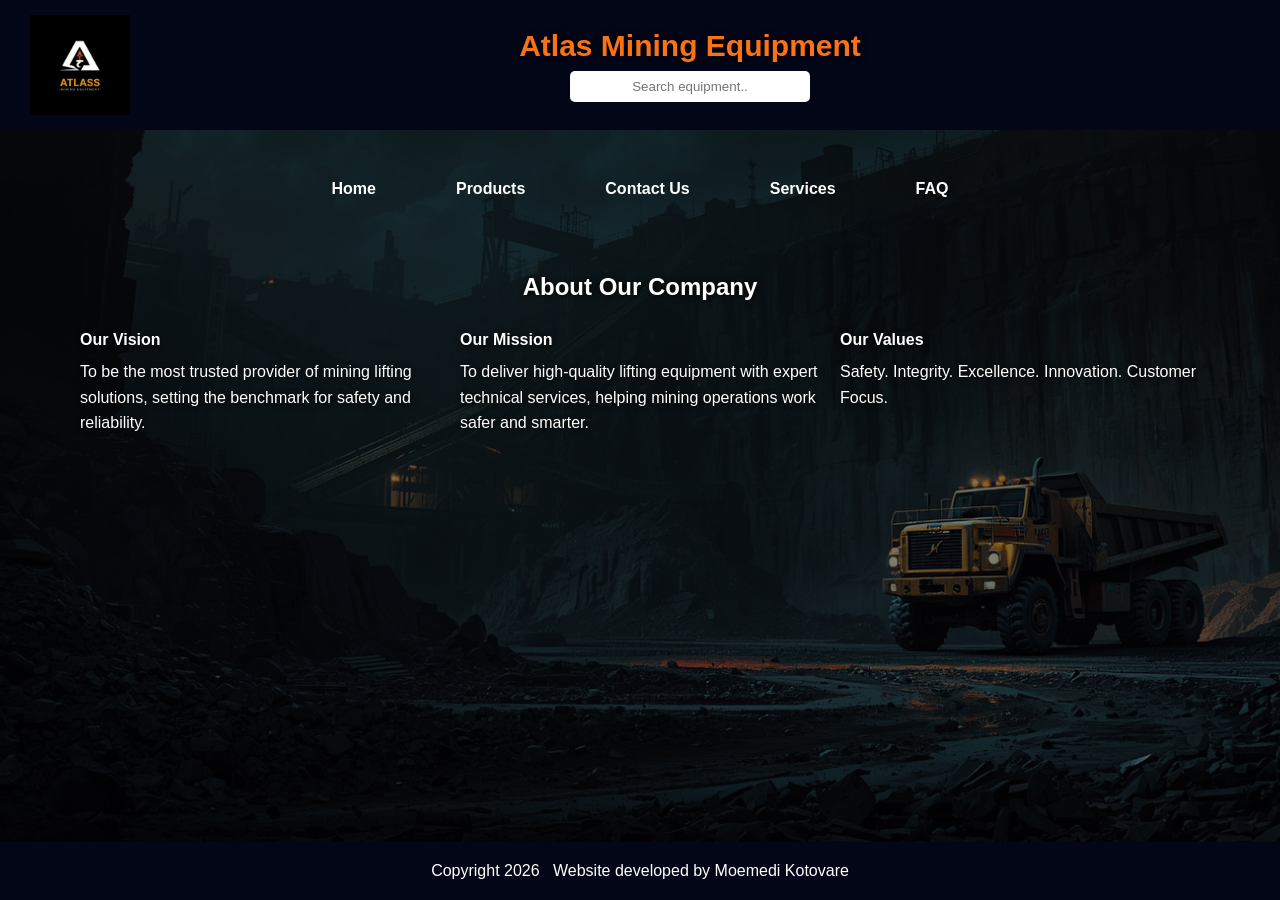
<file: index.html>
<!DOCTYPE html>
<html lang="en">
<head>
    <meta charset="UTF-8">
    <meta name="viewport" content="width=device-width, initial-scale=1.0">
    <title>Atlas Mining Equipment</title>
    <link rel="stylesheet" href="style.css">
</head>
<body>

    <!-- Header -->
    <header>
        <img src="Atlass Mining Equipment Logo.png" alt="Company Logo" width="100" height="100">
        <div class="center-content">
            <h1>Atlas Mining Equipment</h1>
            <input type="text" placeholder="Search equipment..">
        </div>
    </header>

    <!-- Navigation -->
    <nav>
        <ul>
            <li><a href="index.html">Home</a></li>
            <li><a href="products.html">Products</a></li>
            <li><a href="contact us.html">Contact Us</a></li>
            <li><a href="services.html">Services</a></li>
            <li><a href="faq.html">FAQ</a></li>
        </ul>
    </nav>

    <!-- Main content grows to push footer down -->
    <main>

        <!-- About -->
        <section id="about">
            <h3>About Our Company</h3>
            <div class="vmv-grid">

                <div>
                    <h4>Our Vision</h4>
                    <p>To be the most trusted provider of mining lifting solutions, setting the benchmark for safety and reliability.</p>
                </div>

                <div>
                    <h4>Our Mission</h4>
                    <p>To deliver high-quality lifting equipment with expert technical services, helping mining operations work safer and smarter.</p>
                </div>

                <div>
                    <h4>Our Values</h4>
                    <p>Safety. Integrity. Excellence. Innovation. Customer Focus.</p>
                </div>

            </div>
        </section>

    </main>

    <!-- Footer -->
    <footer>
        Copyright 2026 &nbsp; Website developed by Moemedi Kotovare
    </footer>
    <script>
    document.querySelector('input').onkeypress = function(e) {
        if (e.key === 'Enter')
            window.location.href = 'products.html?search=' + this.value;
    }
</script>

</body>
</html>
</file>
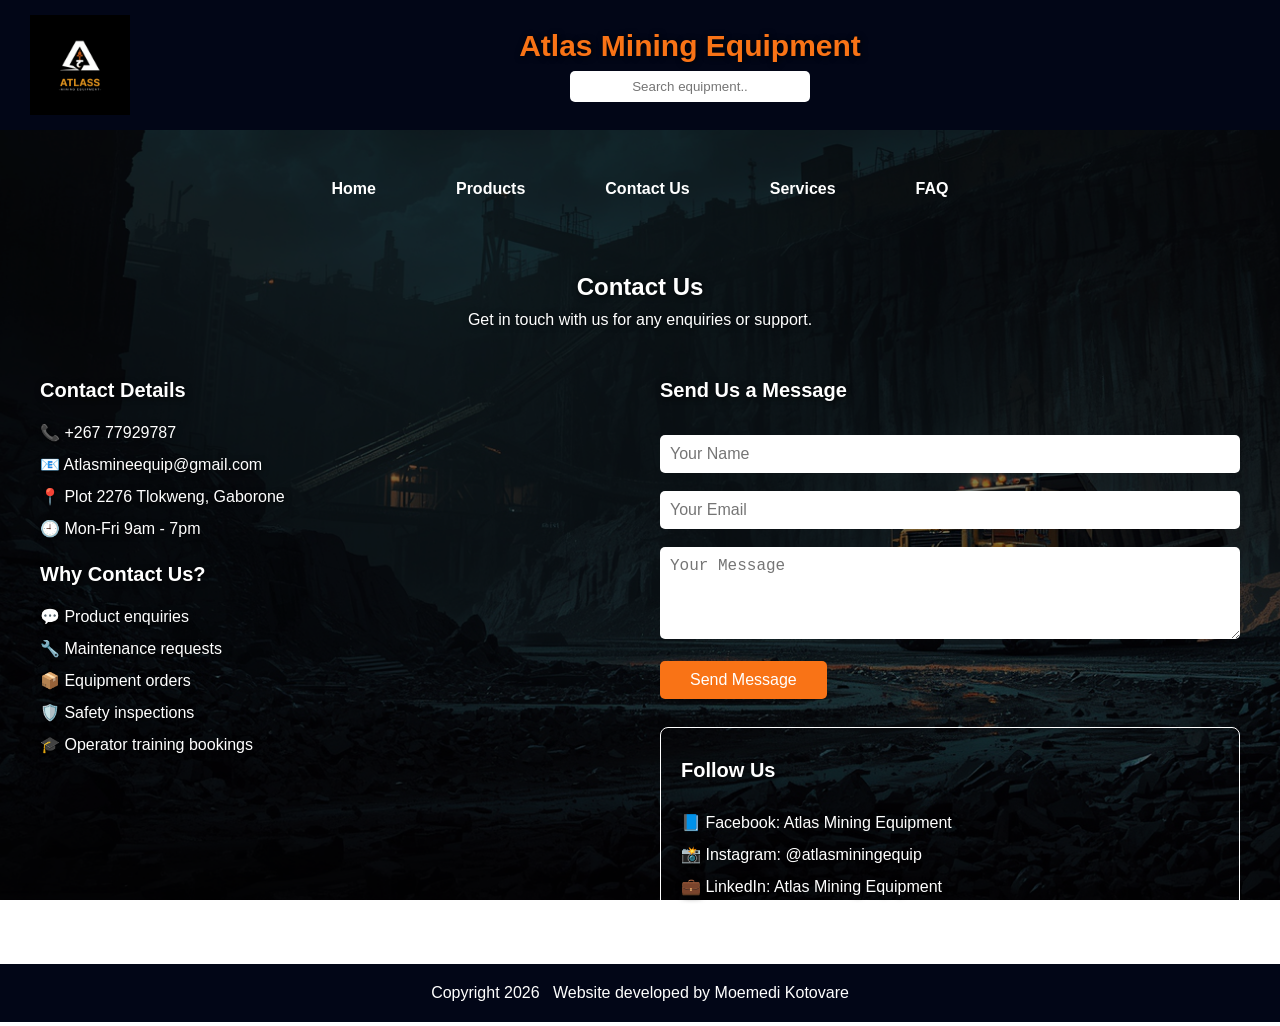
<file: contact us.html>
<!DOCTYPE html>
<html lang="en">
<head>
    <meta charset="UTF-8">
    <meta name="viewport" content="width=device-width, initial-scale=1.0">
    <title>Contact Us - Atlas Mining Equipment</title>
    <link rel="stylesheet" href="style.css">
</head>
<body>

    <!-- Header -->
    <header>
        <img src="Atlass Mining Equipment Logo.png" alt="Company Logo" width="100" height="100">
        <div class="center-content">
            <h1>Atlas Mining Equipment</h1>
            <input type="text" placeholder="Search equipment..">
        </div>
    </header>

    <!-- Navigation -->
    <nav>
        <ul>
            <li><a href="index.html">Home</a></li>
            <li><a href="products.html">Products</a></li>
            <li><a href="contact us.html">Contact Us</a></li>
            <li><a href="services.html">Services</a></li>
            <li><a href="faq.html">FAQ</a></li>
        </ul>
    </nav>

    <main>

        <section id="contact">
            <h3>Contact Us</h3>
            <p>Get in touch with us for any enquiries or support.</p>
        </section>

        <div class="contact-grid">

            <!-- Left: Contact Details -->
            <div>
                <h4>Contact Details</h4>
                <p>📞 +267 77929787</p>
                <p>📧 Atlasmineequip@gmail.com</p>
                <p>📍 Plot 2276 Tlokweng, Gaborone</p>
                <p>🕘 Mon-Fri 9am - 7pm</p>
                <br>
                <h4>Why Contact Us?</h4>
                <p>💬 Product enquiries</p>
                <p>🔧 Maintenance requests</p>
                <p>📦 Equipment orders</p>
                <p>🛡️ Safety inspections</p>
                <p>🎓 Operator training bookings</p>
            </div>

            <!-- Right: Form + Social Media -->
            <div>
                <h4>Send Us a Message</h4><br>
                <input type="text" placeholder="Your Name"><br><br>
                <input type="email" placeholder="Your Email"><br><br>
                <textarea rows="4" placeholder="Your Message"></textarea><br><br>
                <button type="submit">Send Message</button>

                <br><br>

                <div class="address-card">
                    <h4>Follow Us</h4>
                    <p>📘 Facebook: Atlas Mining Equipment</p>
                    <p>📸 Instagram: @atlasminingequip</p>
                    <p>💼 LinkedIn: Atlas Mining Equipment</p>
                </div>
            </div>

        </div>

    </main>

    <!-- Footer -->
    <footer>
        Copyright 2026 &nbsp; Website developed by Moemedi Kotovare
    </footer>
    <script>
    document.querySelector('input').onkeypress = function(e) {
        if (e.key === 'Enter')
            window.location.href = 'products.html?search=' + this.value;
    }
</script>

</body>
</html>
</file>
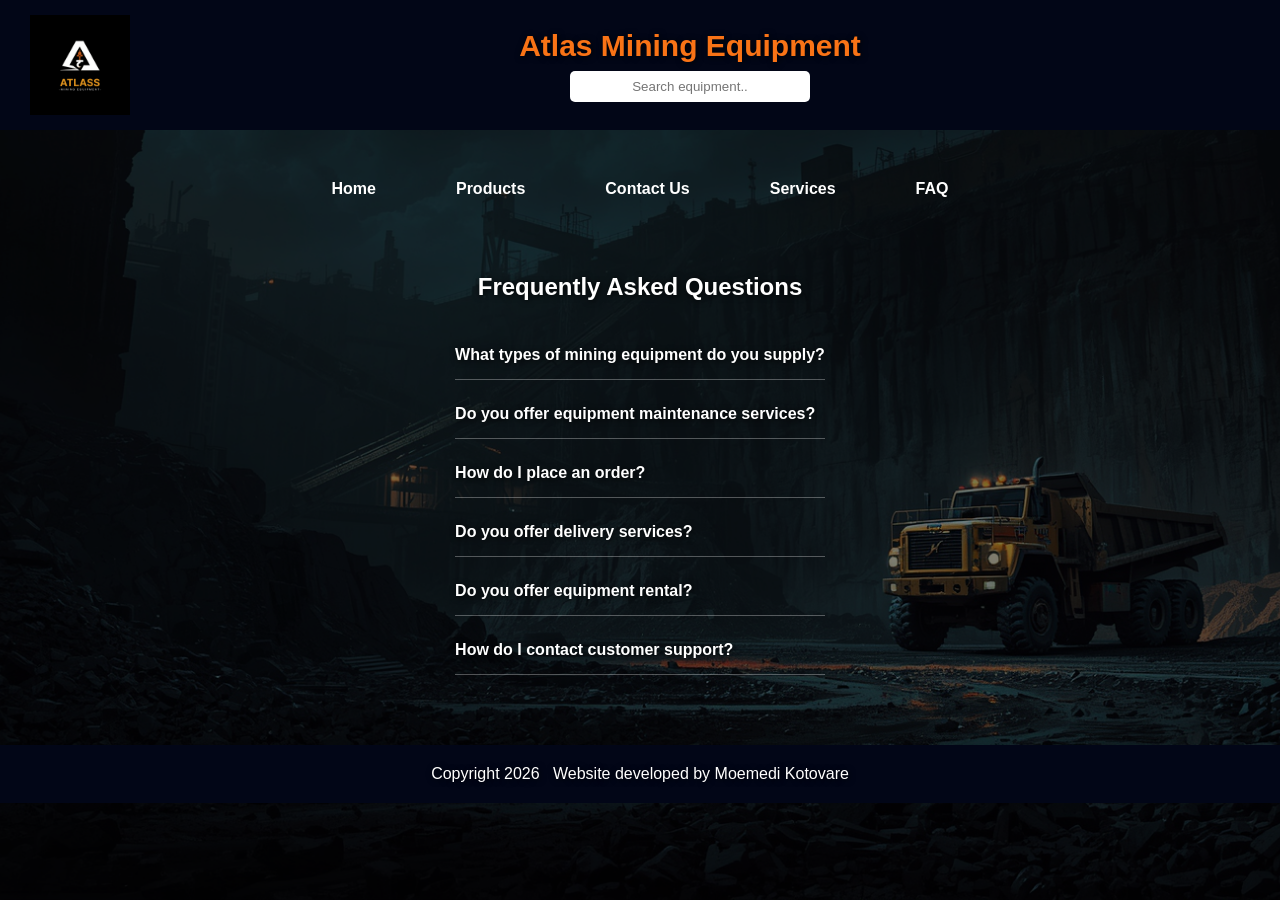
<file: faq.html>
<!DOCTYPE html>
<html lang="en">
<head>
    <meta charset="UTF-8">
    <meta name="viewport" content="width=device-width, initial-scale=1.0">
    <title>FAQ - Atlas Mining Equipment</title>
    <link rel="stylesheet" href="style.css">
</head>
<body>

    <header>
        <img src="Atlass Mining Equipment Logo.png" alt="Company Logo" width="100">
        <div class="center-content">
            <h1>Atlas Mining Equipment</h1>
            <input type="text" placeholder="Search equipment..">
        </div>
    </header>

    <nav>
        <ul>
            <li><a href="index.html">Home</a></li>
            <li><a href="products.html">Products</a></li>
            <li><a href="contact us.html">Contact Us</a></li>
            <li><a href="services.html">Services</a></li>
            <li><a href="faq.html">FAQ</a></li>
        </ul>
    </nav>

    <div class="faq-container">
        <h2>Frequently Asked Questions</h2>

        <div class="faq-item">
            <button class="faq-question">What types of mining equipment do you supply?</button>
            <div class="faq-answer">We supply a wide range of mining equipment including crawlers, hoists, lifting slings, load binders, chains, and other lifting and rigging solutions.</div>
        </div>

        <div class="faq-item">
            <button class="faq-question">Do you offer equipment maintenance services?</button>
            <div class="faq-answer">Yes, we offer maintenance and inspection services for all equipment we supply to ensure safe and efficient operation.</div>
        </div>

        <div class="faq-item">
            <button class="faq-question">How do I place an order?</button>
            <div class="faq-answer">You can place an order by contacting us through our Contact Us page or by calling us directly. Our team will guide you through the ordering process.</div>
        </div>

        <div class="faq-item">
            <button class="faq-question">Do you offer delivery services?</button>
            <div class="faq-answer">Yes, we offer delivery services across Botswana and surrounding regions. Delivery times and costs depend on the size and destination of the order.</div>
        </div>

        <div class="faq-item">
            <button class="faq-question">Do you offer equipment rental?</button>
            <div class="faq-answer">Currently we focus on equipment sales. Please contact us for more information on any flexible purchasing options we may offer.</div>
        </div>

        <div class="faq-item">
            <button class="faq-question">How do I contact customer support?</button>
            <div class="faq-answer">You can reach our customer support team through the Contact Us page on this website. We aim to respond to all inquiries within 24 hours.</div>
        </div>

    </div>

    <footer>
        <p>Copyright 2026 &nbsp; Website developed by Moemedi Kotovare</p>
    </footer>

    <script>
        const questions = document.querySelectorAll('.faq-question');
        questions.forEach(question => {
            question.addEventListener('click', () => {
                const answer = question.nextElementSibling;
                answer.classList.toggle('open');
            });
        });
    </script>

</body>
</html>
</file>
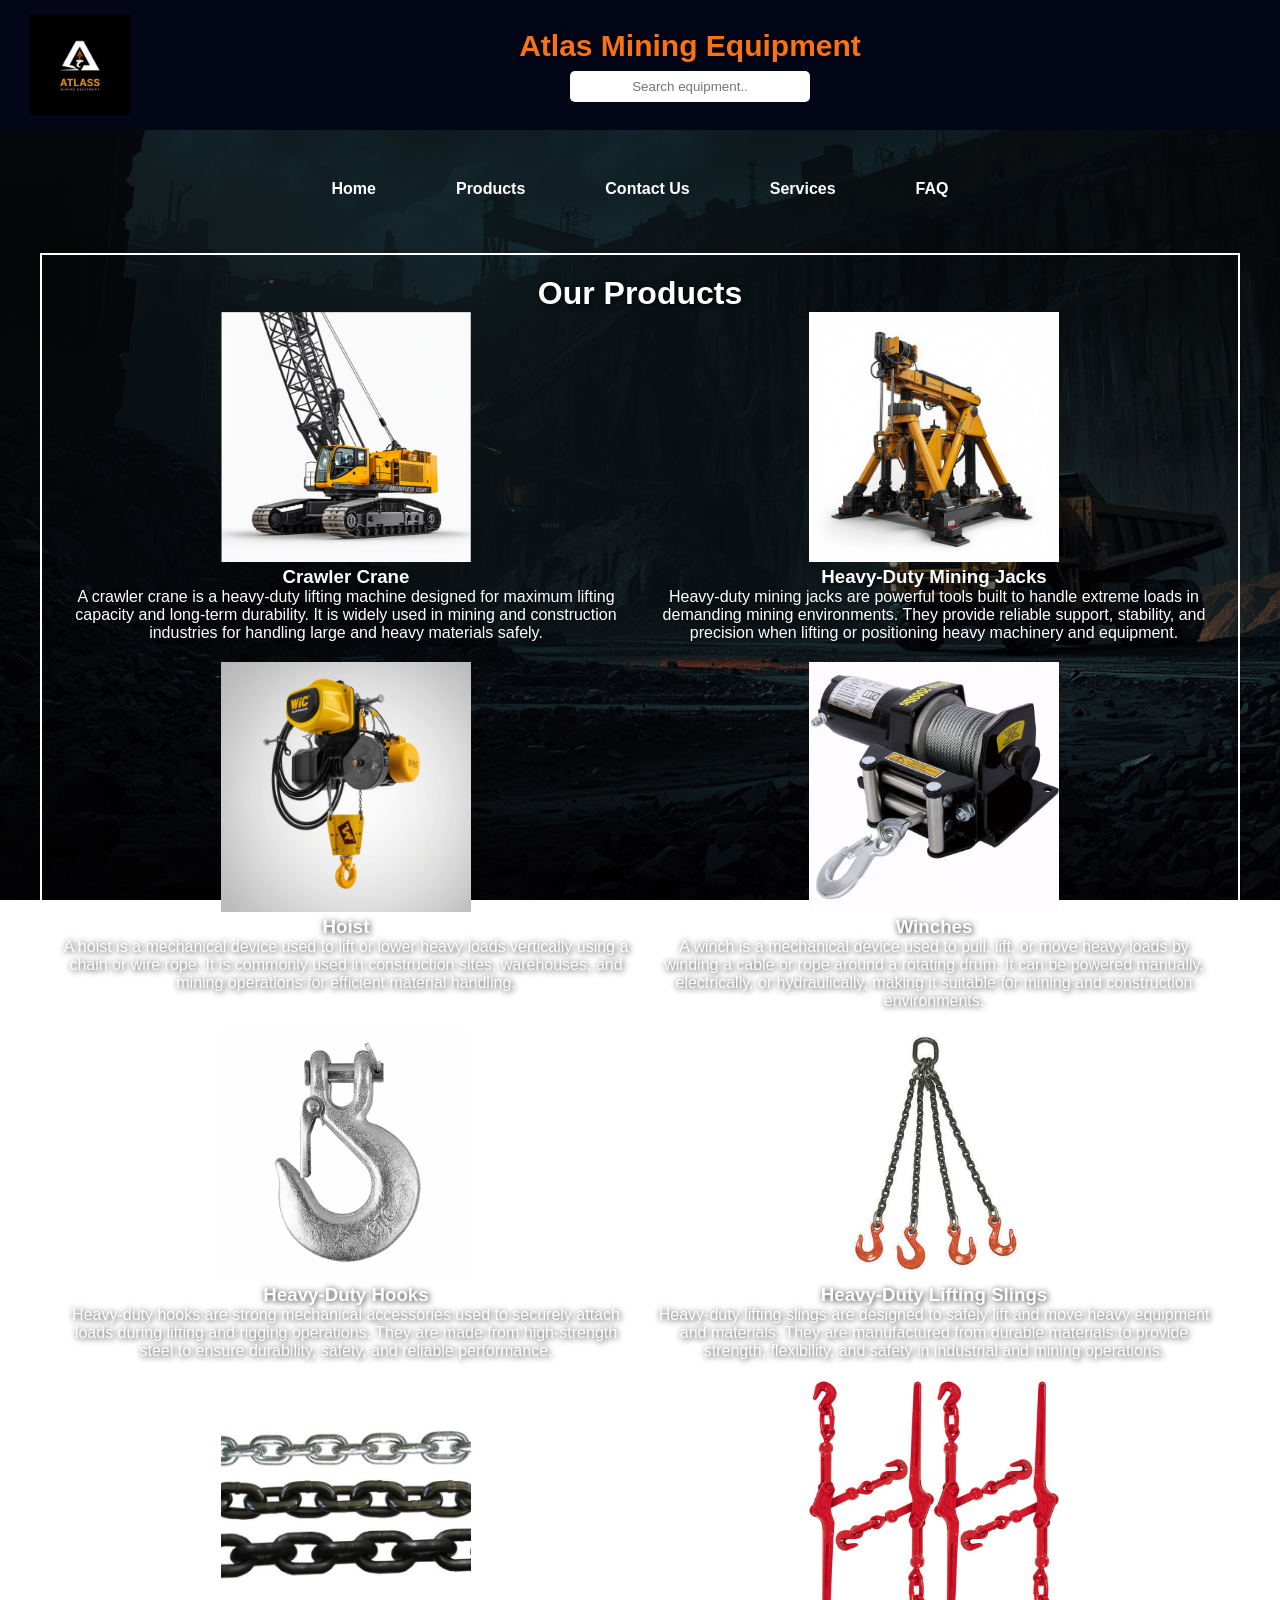
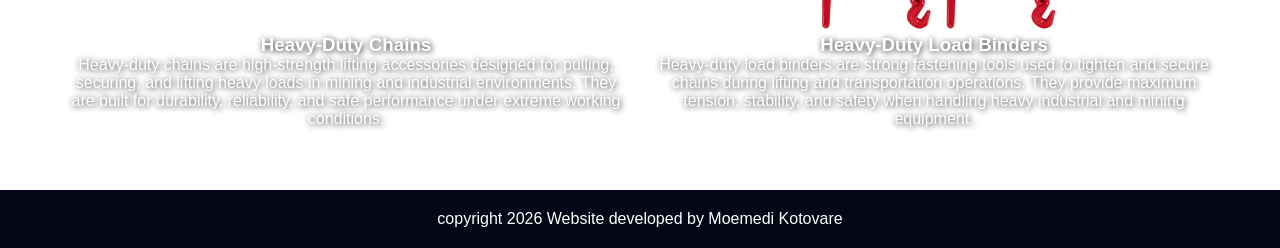
<file: products.html>
<!DOCTYPE html>
<html lang="en">

<head>
    <meta charset="UTF-8">
    <meta name="viewport" content="width=device-width, initial-scale=1.0">
    <title>Products - Atlass minning equipment</title>
    <link rel="stylesheet" href="style.css">
</head>
<body class="products-page">
      <header>
    <img src="Atlass Mining Equipment Logo.png" alt="Company Logo" width="100" height="100">
    <div class="center-content">
        <h1>Atlas Mining Equipment</h1>
        <input type="text" placeholder="Search equipment..">
    </div>
</header>
    <nav>
    <ul>
        <li><a href="index.html">Home</a></li>
        <li><a href="products.html">Products</a></li>
        <li><a href="contact us.html">Contact Us</a></li>
       <li><a href="services.html">Services</a></li>
        <li><a href="faq.html">FAQ</a></li>
    </ul>
</nav>

 <main class="main-content">
    <h1>Our Products</h1>

    <div class="product-grid">

        <!-- Product 1 -->
        <div class="product-card">
            <img src="Crawler Cain.png" alt="Crawler Crane">
            <div class="product-info">
                <h3>Crawler Crane</h3>
                <p>
                    A crawler crane is a heavy-duty lifting machine designed for
                    maximum lifting capacity and long-term durability. It is widely
                    used in mining and construction industries for handling large
                    and heavy materials safely.
                </p>
            </div>
        </div>

        <!-- Product 2 -->
        <div class="product-card">
            <img src="jack.jpg" alt="Mining Jack">
            <div class="product-info">
                <h3>Heavy-Duty Mining Jacks</h3>
                <p>
                    Heavy-duty mining jacks are powerful tools built to handle
                    extreme loads in demanding mining environments. They provide
                    reliable support, stability, and precision when lifting or
                    positioning heavy machinery and equipment.
                </p>
            </div>
        </div>

        <!-- Product 3 -->
        <div class="product-card">
            <img src="hoist.jpg" alt="Hoist">
            <div class="product-info">
                <h3>Hoist</h3>
                <p>
                    A hoist is a mechanical device used to lift or lower heavy
                    loads vertically using a chain or wire rope. It is commonly
                    used in construction sites, warehouses, and mining operations
                    for efficient material handling.
                </p>
            </div>
        </div>

        <!-- Product 4 -->
        <div class="product-card">
            <img src="winch.jpg.jpg" alt="Winch">
            <div class="product-info">
                <h3>Winches</h3>
                <p>
                    A winch is a mechanical device used to pull, lift, or move
                    heavy loads by winding a cable or rope around a rotating drum.
                    It can be powered manually, electrically, or hydraulically,
                    making it suitable for mining and construction environments.
                </p>
            </div>
        </div>

        <!-- Product 5 -->
        <div class="product-card">
            <img src="hook.jpg" alt="Heavy Duty Hook">
            <div class="product-info">
                <h3>Heavy-Duty Hooks</h3>
                <p>
                    Heavy-duty hooks are strong mechanical accessories used to
                    securely attach loads during lifting and rigging operations.
                    They are made from high-strength steel to ensure durability,
                    safety, and reliable performance.
                </p>
            </div>
        </div>

        <!-- Product 6 -->
        <div class="product-card">
            <img src="Lifting sling.jpg" alt="Lifting Sling">
            <div class="product-info">
                <h3>Heavy-Duty Lifting Slings</h3>
                <p>
                    Heavy-duty lifting slings are designed to safely lift and move
                    heavy equipment and materials. They are manufactured from
                    durable materials to provide strength, flexibility, and safety
                    in industrial and mining operations.
                </p>
            </div>
        </div>

        <!-- Product 7 -->
        <div class="product-card">
            <img src="chaines.jpg" alt="Heavy Duty Chains">
            <div class="product-info">
                <h3>Heavy-Duty Chains</h3>
                <p>
                    Heavy-duty chains are high-strength lifting accessories designed
                    for pulling, securing, and lifting heavy loads in mining and
                    industrial environments. They are built for durability,
                    reliability, and safe performance under extreme working conditions.
                </p>
            </div>
        </div>

        <!-- Product 8 -->
        <div class="product-card">
            <img src="Load binders.jpg" alt="Heavy Duty Load Binder">
            <div class="product-info">
                <h3>Heavy-Duty Load Binders</h3>
                <p>
                    Heavy-duty load binders are strong fastening tools used to tighten
                    and secure chains during lifting and transportation operations.
                    They provide maximum tension, stability, and safety when handling
                    heavy industrial and mining equipment.
                </p>
            </div>
        </div>

    </div>
</main>
    <footer>
    copyright 2026 Website developed by Moemedi Kotovare
    </footer>
    <script>
    const query = new URLSearchParams(window.location.search).get('search');
    const cards = document.querySelectorAll('.product-card');

    function search(term) {
        let found = 0;
        cards.forEach(card => {
            if (card.innerText.toLowerCase().includes(term.toLowerCase())) {
                card.style.display = 'block';
                card.style.border = '2px solid #F97316';
                found++;
            } else {
                card.style.display = 'none';
            }
        });
        if (found === 0)
            document.querySelector('.product-grid').innerHTML = '<p>No results found for "' + term + '"</p>';
    }

    if (query) search(query);

    document.querySelector('input').onkeypress = function(e) {
        if (e.key === 'Enter') search(this.value);
    }
</script>

</body>
</html>
</file>
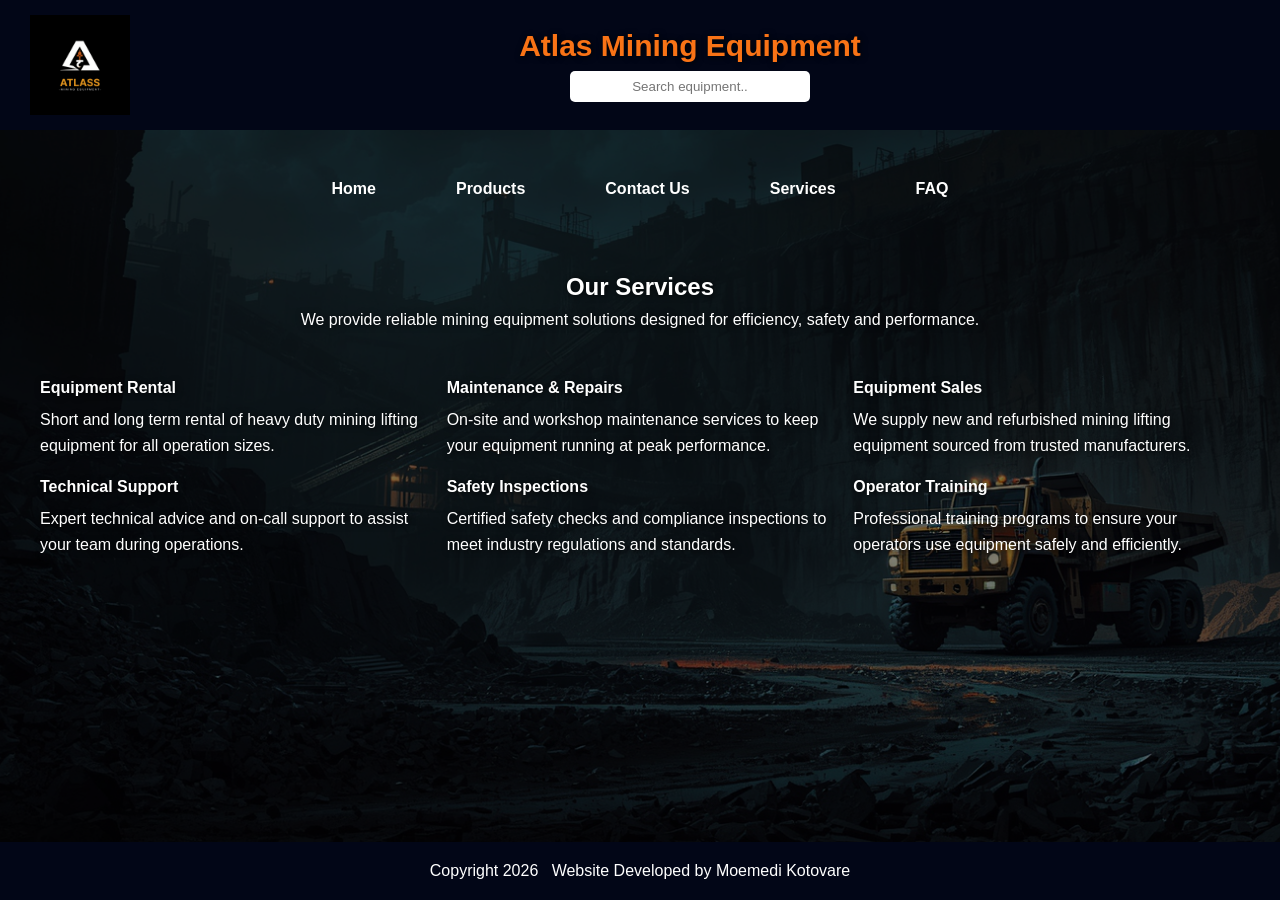
<file: services.html>
<!DOCTYPE html>
<html lang="en">
<head>
    <meta charset="UTF-8">
    <meta name="viewport" content="width=device-width, initial-scale=1.0">
    <title>Services - Atlas Mining Equipment</title>
    <link rel="stylesheet" href="style.css">
</head>
<body>

    <!-- Header -->
    <header>
        <img src="Atlass Mining Equipment Logo.png" alt="Company Logo" width="100" height="100">
        <div class="center-content">
            <h1>Atlas Mining Equipment</h1>
            <input type="text" placeholder="Search equipment..">
        </div>
    </header>

    <!-- Navigation -->
    <nav>
        <ul>
            <li><a href="index.html">Home</a></li>
            <li><a href="products.html">Products</a></li>
            <li><a href="contact us.html">Contact Us</a></li>
            <li><a href="services.html">Services</a></li>
            <li><a href="faq.html">FAQ</a></li>
        </ul>
    </nav>

    <main>

        <!-- Services Intro -->
        <section id="services">
            <h3>Our Services</h3>
            <p>We provide reliable mining equipment solutions designed for efficiency, safety and performance.</p>
        </section>

        <!-- Services Grid -->
        <div class="services-grid">

            <div>
                <h4>Equipment Rental</h4>
                <p>Short and long term rental of heavy duty mining lifting equipment for all operation sizes.</p>
            </div>

            <div>
                <h4>Maintenance & Repairs</h4>
                <p>On-site and workshop maintenance services to keep your equipment running at peak performance.</p>
            </div>

            <div>
                <h4>Equipment Sales</h4>
                <p>We supply new and refurbished mining lifting equipment sourced from trusted manufacturers.</p>
            </div>

            <div>
                <h4>Technical Support</h4>
                <p>Expert technical advice and on-call support to assist your team during operations.</p>
            </div>

            <div>
                <h4>Safety Inspections</h4>
                <p>Certified safety checks and compliance inspections to meet industry regulations and standards.</p>
            </div>

            <div>
                <h4>Operator Training</h4>
                <p>Professional training programs to ensure your operators use equipment safely and efficiently.</p>
            </div>

        </div>

    </main>

    <!-- Footer -->
    <footer>
        Copyright 2026 &nbsp; Website Developed by Moemedi Kotovare
    </footer>
    <script>
    document.querySelector('input').onkeypress = function(e) {
        if (e.key === 'Enter')
            window.location.href = 'products.html?search=' + this.value;
    }
</script>

</body>
</html>
</file>
<file: style.css>
/* this changes are for all elements */
* {
    margin: 0;
    padding: 0;
    box-sizing: border-box;
}

/* all elements in the body */
html, body {
    height: 100%;
}

body {
    display: flex;
    flex-direction: column;
    min-height: 100vh;
    font-family: Arial, sans-serif;
    background-image: url("background.jpg");
    background-size: cover;
    background-position: center;
    background-repeat: no-repeat;
    background-attachment: fixed;
    color: white;
}

/* helps darken the backgroud picture */
body::after {
    content: "";
    position: fixed;
    top: 0;
    left: 0;
    width: 100%;
    height: 100%;
    background: rgba(0, 0, 0, 0.5);
    z-index: -1;
}

/* applies to the header in all pages */
header {
    display: flex;
    align-items: center;
    padding: 15px 30px;
    background-color: #020617;
}

.center-content {
    flex: 1;
    text-align: center;
}

.center-content h1 {
    font-size: 30px;
    color: #F97316;
    margin-bottom: 8px;
}

.center-content input {
    padding: 8px 12px;
    width: 240px;
    border-radius: 5px;
    border: none;
    text-align: center;
}

/*aplies to the navigation in all pages */
nav {
    padding: 15px;
    padding-top: 50px;
}

nav ul {
    list-style: none;
    display: flex;
    justify-content: center;
    gap: 40px;
    padding: 0;
    margin: 0;
}

nav a {
    text-decoration: none;
    color: white;
    font-weight: bold;
    padding: 8px 20px;
    border-radius: 50px;
    transition: background-color 0.3s ease, color 0.3s ease;
}

/* added a shadow to make the text more visible */
p, h1, h2, h3, h4 {
    text-shadow: 1px 1px 6px rgba(0, 0, 0, 0.9);
}

/* pushes the footer to the buttom in all pages */
main {
    flex: 1;
}

/* centers foter */
footer {
    text-align: center;
    padding: 20px;
    background-color: #020617;
}

/* the homepage styling */
#about {
    text-align: center;
    padding: 60px 40px 20px 40px;
}

#about h3 {
    font-size: 24px;
    margin-bottom: 10px;
}

.vmv-grid {
    display: grid;
    grid-template-columns: repeat(3, 1fr);
    gap: 20px;
    padding: 20px 40px 40px 40px;
    text-align: left;
}

.vmv-grid h4 {
    margin-bottom: 10px;
}

.vmv-grid p {
    font-size: 16px;
    line-height: 1.6;
}

/* products page styling*/
.products-page .main-content {
    border: 2px solid #fff;
    margin: 40px;
    padding: 20px;
    text-align: center;
}

.products-page .product-grid {
    display: grid;
    grid-template-columns: 1fr 1fr;
    gap: 20px;
}

.products-page .product-card img {
    width: 250px;
    height: 250px;
    object-fit: cover;
}

/* contact us page styling */
#contact {
    text-align: center;
    padding: 60px 40px 20px 40px;
}

#contact h3 {
    font-size: 24px;
    margin-bottom: 10px;
}

.contact-grid {
    display: grid;
    grid-template-columns: 1fr 1fr;
    gap: 40px;
    padding: 30px 40px 40px 40px;
}

.contact-grid h4 {
    font-size: 20px;
    margin-bottom: 15px;
}

.contact-grid p {
    font-size: 16px;
    line-height: 2;
}

.contact-grid input,
.contact-grid textarea {
    width: 100%;
    padding: 10px;
    border-radius: 5px;
    border: none;
    font-size: 16px;
}

.contact-grid button {
    padding: 10px 30px;
    background-color: #F97316;
    color: white;
    border: none;
    border-radius: 5px;
    font-size: 16px;
    cursor: pointer;
}

.address-card {
    border: 1px solid white;
    border-radius: 8px;
    padding: 20px;
    line-height: 2.2;
    font-size: 16px;
    margin-top: 10px;
}

/* services page styling*/
#services {
    text-align: center;
    padding: 60px 40px 20px 40px;
}

#services h3 {
    font-size: 24px;
    margin-bottom: 10px;
}

.services-grid {
    display: grid;
    grid-template-columns: repeat(3, 1fr);
    gap: 20px;
    padding: 30px 40px 40px 40px;
}

.services-grid h4 {
    margin-bottom: 10px;
}

.services-grid p {
    font-size: 16px;
    line-height: 1.6;
}

/* FAQ page styling */
.faq-container {
    max-width: 800px;
    margin: 40px auto;
    padding: 20px;
}

.faq-container h2 {
    text-align: center;
    font-size: 24px;
    margin-bottom: 30px;
}

.faq-item {
    border-bottom: 1px solid rgba(255, 255, 255, 0.3);
    margin-bottom: 10px;
}

.faq-question {
    width: 100%;
    background: none;
    border: none;
    text-align: left;
    padding: 15px 0;
    font-size: 16px;
    font-weight: bold;
    cursor: pointer;
    color: white;
    text-shadow: 1px 1px 6px rgba(0, 0, 0, 0.9);
}

.faq-question:hover {
    color: #F97316;
}

.faq-answer {
    display: none;
    padding: 10px 0 15px;
    color: rgba(255, 255, 255, 0.85);
    font-size: 16px;
    line-height: 1.6;
}

.faq-answer.open {
    display: block;
}

/* Makes the website to open fine in smaler screens */
@media (max-width: 768px) {

    header {
        flex-direction: column;
        text-align: center;
    }

    nav ul {
        flex-direction: column;
        align-items: center;
        gap: 10px;
    }

    .vmv-grid,
    .services-grid,
    .products-page .product-grid {
        grid-template-columns: 1fr;
    }

    .contact-grid {
        grid-template-columns: 1fr;
    }

    .center-content input {
        width: 90%;
    }

    .faq-container {
        padding: 10px;
    }
}
</file>
